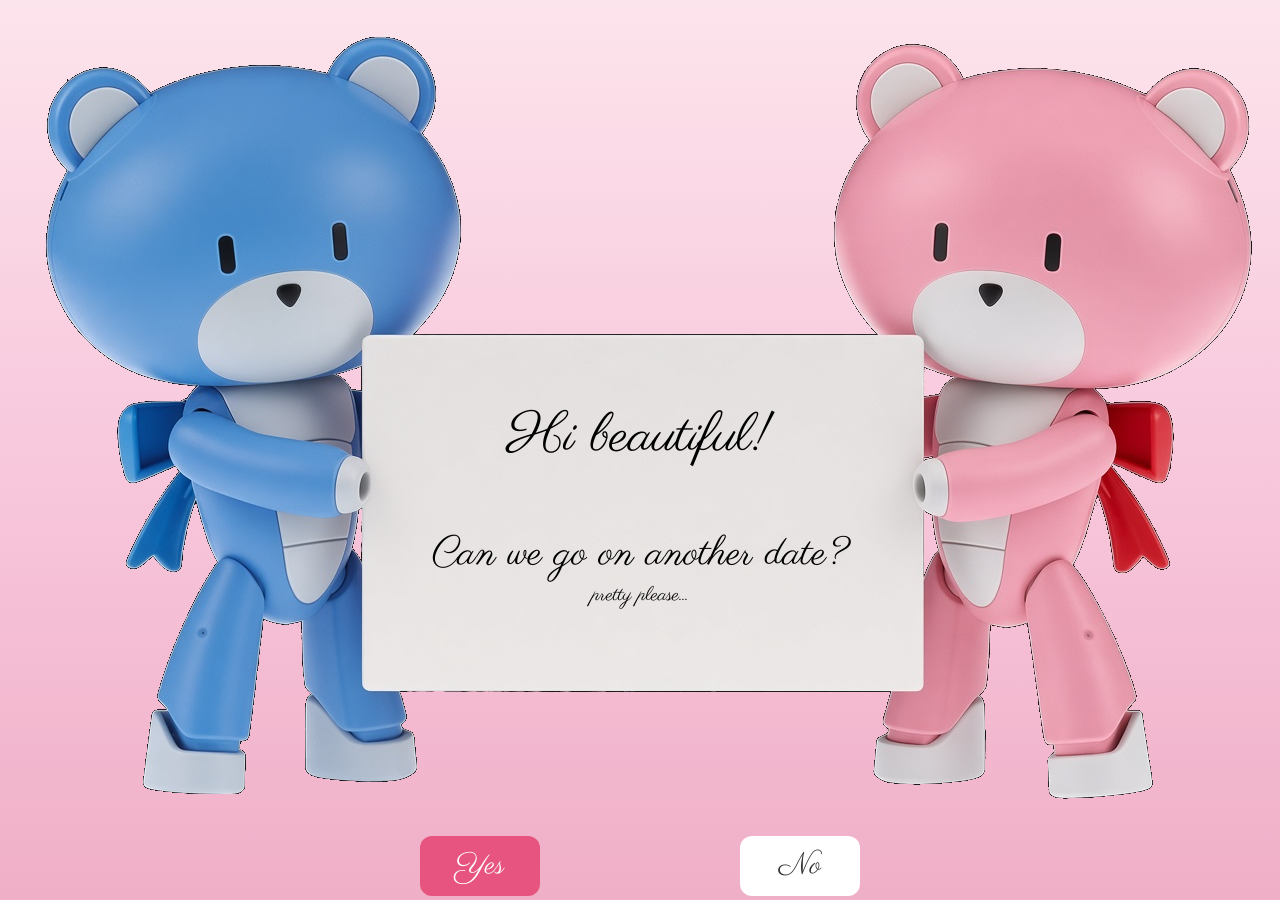
<file: src/pages/specialQuesitonPage.html>
<!DOCTYPE html>
<html lang="en">
    <head>
        <title>Special Page</title>

        <meta charset="UTF-8">
        <meta name="viewport" content="width=device-width, initial-scale=1.0">

        <link rel="preconnect" href="https://fonts.googleapis.com">
        <link rel="preconnect" href="https://fonts.gstatic.com" crossorigin>
        <link href="https://fonts.googleapis.com/css2?family=Parisienne&display=swap" rel="stylesheet">

        <link rel="stylesheet" href="/src/styles/specialQuesitonPage.css">
    </head>
    <body class="specialPage">
        <div class="specialContainer">
            <img class="specialImg" src="/src/assets/images/projects/special/specialImg.png">
            <div class="specialTextBox">
                <p class="specialSubject">Hi beautiful!</p>
                <p class="specialQuestion">Can we go on another date?</p>
                <p class="specialNote">pretty please...</p>
            </div>
        </div>
    
        <div class="specialButtons" id="specialButtons">
            <button class="specialButton yesButton" id="yesButton">
                Yes
            </button>

            <button class="specialButton noButton" id="noButton">
                No
            </button>
        </div>

        <script src="/src/scripts/specialQuesitonPage.js"></script>
    </body>
</html>
</file>
<file: src/styles/specialQuesitonPage.css>
/* ===========
   Page Layout
   =========== */
html, body {
    margin: 0;
    min-height: 100vh;

    display: flex;
    align-items: center;
    flex-direction: column;
    justify-content: center;
    scroll-behavior: smooth;
    background: linear-gradient(
        to bottom,
        #FCE4EC 0%,
        #F8C8DC 50%,
        #EFAFC7 100%
    );
    background-attachment: fixed;

    font-family: 'Parisienne', cursive;
}



/* ==============
   Content Layout
   ============== */
.specialContainer {
    position: relative;
    aspect-ratio: 3 / 2;
    width: min(1248px, 100%);
}
.specialImg {
    width: 100%;
    height: auto;
    display: block;
}
.specialTextBox {
    position: absolute;

    top: 57%;
    left: 50%;
    transform: translate(-50%, -50%);

    width: 40.865%;
    height: 24.038%;

    display: flex;
    text-align: center;
    align-items: center;
    flex-direction: column;
    justify-content: center;
}
.specialSubject {
    font-size: min(4.2vw, 55px);
    color: #000000;
}
.specialQuestion {
    margin: 0;
    font-size: min(3.2vw, 40px);
    color: #000000;
}
.specialNote {
    margin: 0;
    font-size: min(1.6vw, 20px);
    color: #000000;
}



/* =============
   Button Layout
   ============= */
.specialButtons {
    margin: 0;
    gap: 200px;
    width: 100%;

    display: flex;
    align-items: center;
    justify-content: center;
}
.specialButton {
    border: none;
    width: 120px;
    cursor: pointer;
    font-size: 30px;
    padding: 10px 28px;
    border-radius: 12px;
    font-family: inherit;
    transition: transform 0.25s ease, background-color 0.2s ease;
}
.yesButton {
    color: white;
    background-color: #e75480; 
}
.noButton {
    color: #333333;
    background-color: #ffffff;
}
.specialButton:hover {
    filter: brightness(0.95);
}
.escapeMode {
    position: relative;
    min-height: 160px;
}
.escapeMode .noButton {
    transition: left 0.2s ease-out, top 0.2s ease-out;
}
</file>
